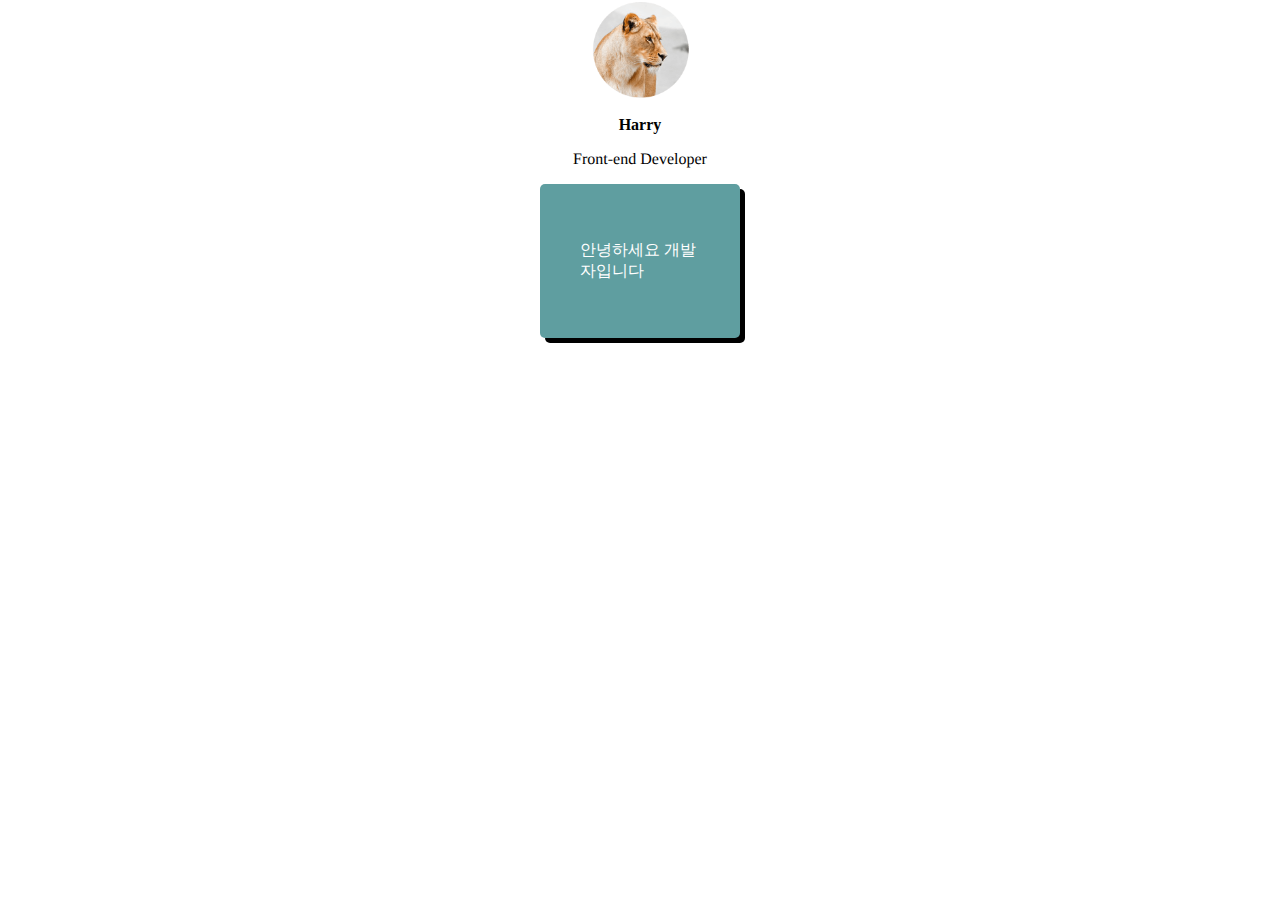
<file: html/index.html>
<!DOCTYPE html>
<html>
    <head>
        <meta charset="UTF-8">
        <title>Document</title>
        <link href="css/main.css" rel="stylesheet" >
    </head>
    <body>

        <img src="lion.png" class="profile">
        <h3 class="title"> Harry</h3>
        <p class="content">Front-end Developer</p>
        <div class="box">
            <p>안녕하세요 개발자입니다</p>
        </div>



    </body>
</html>
</file>
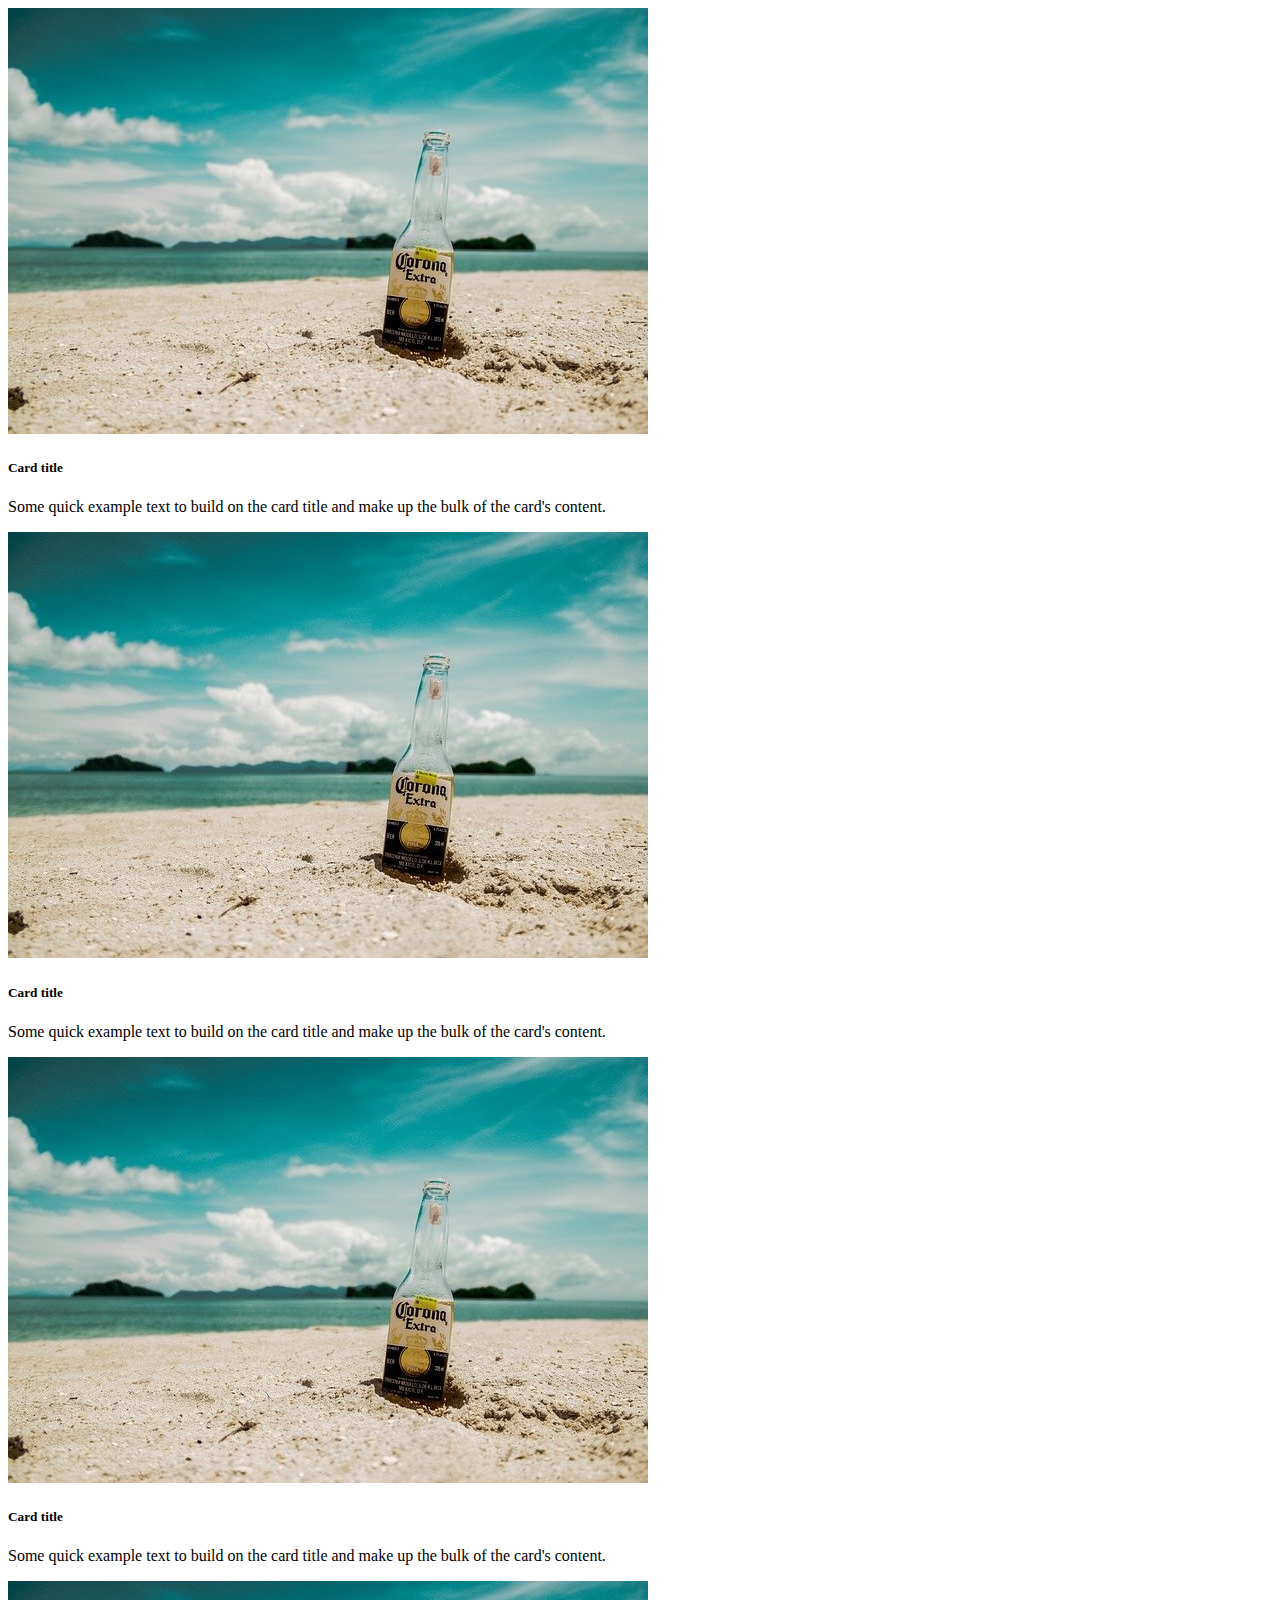
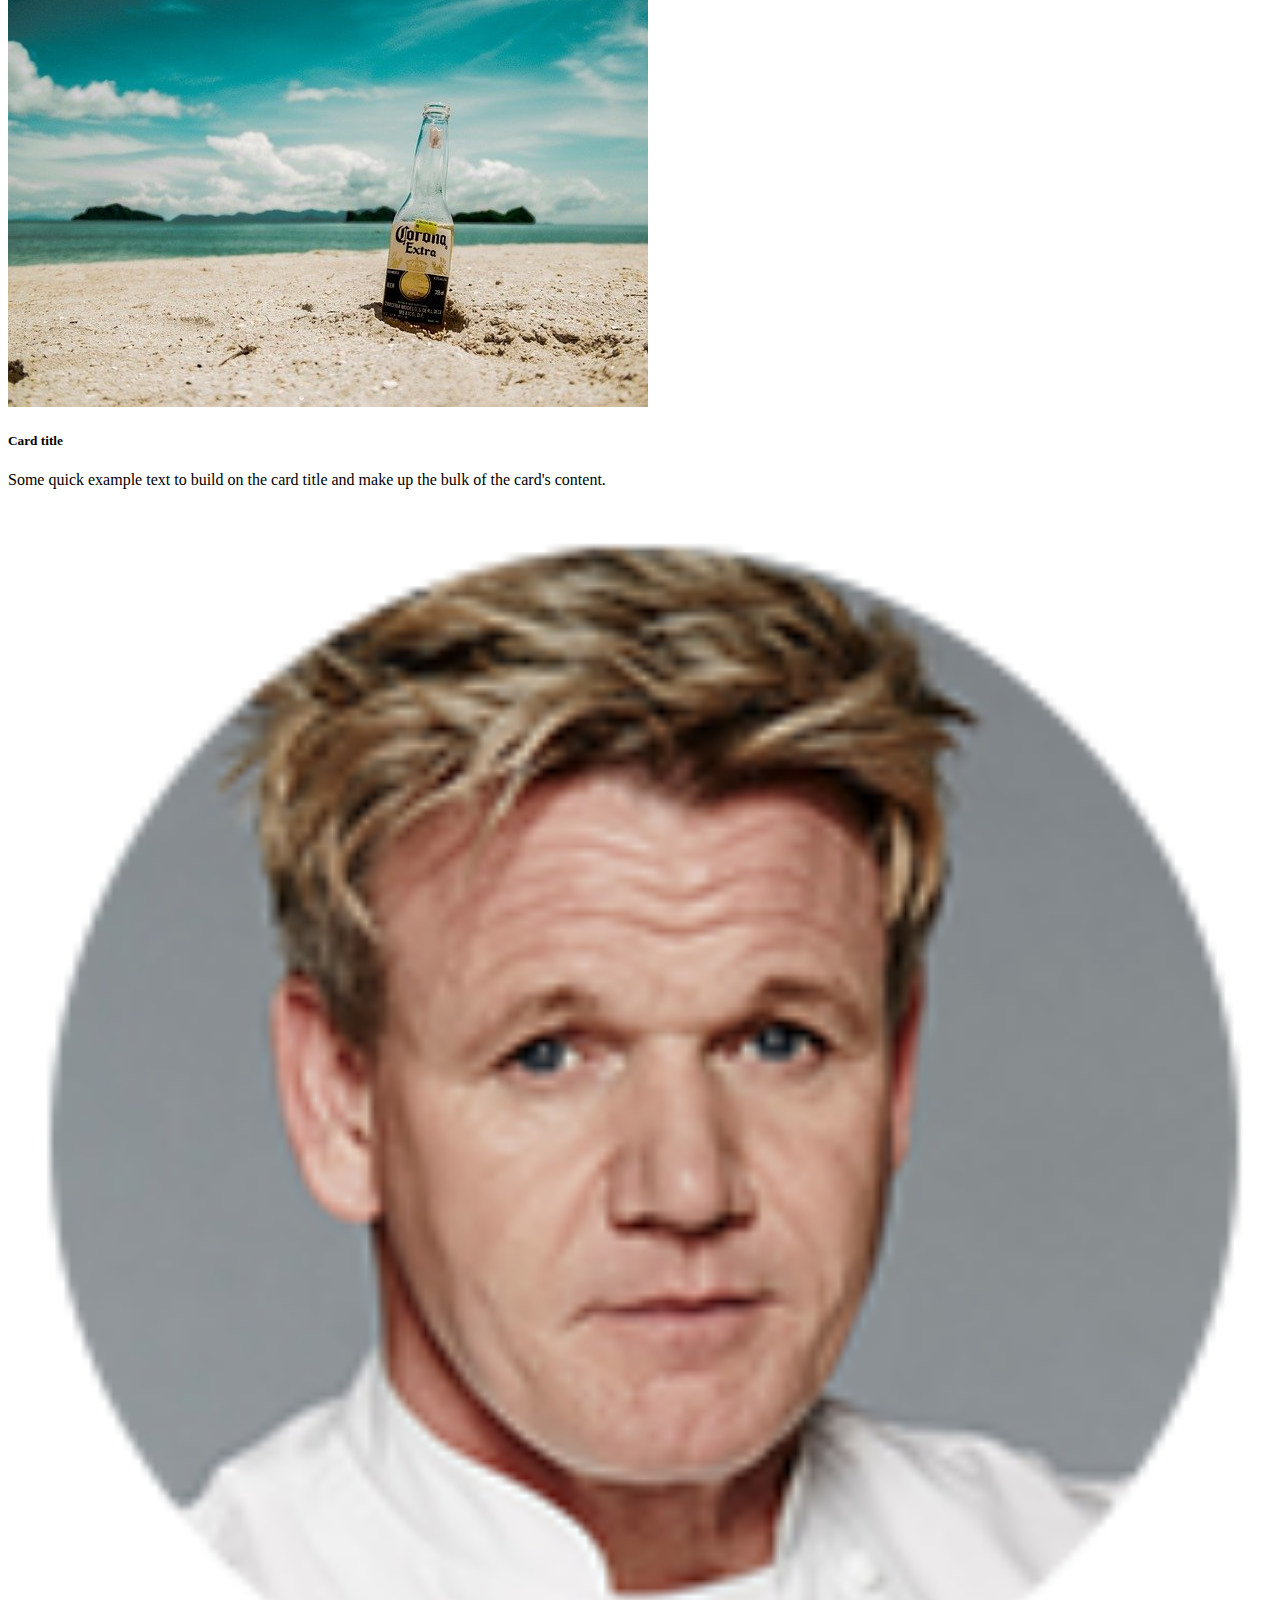
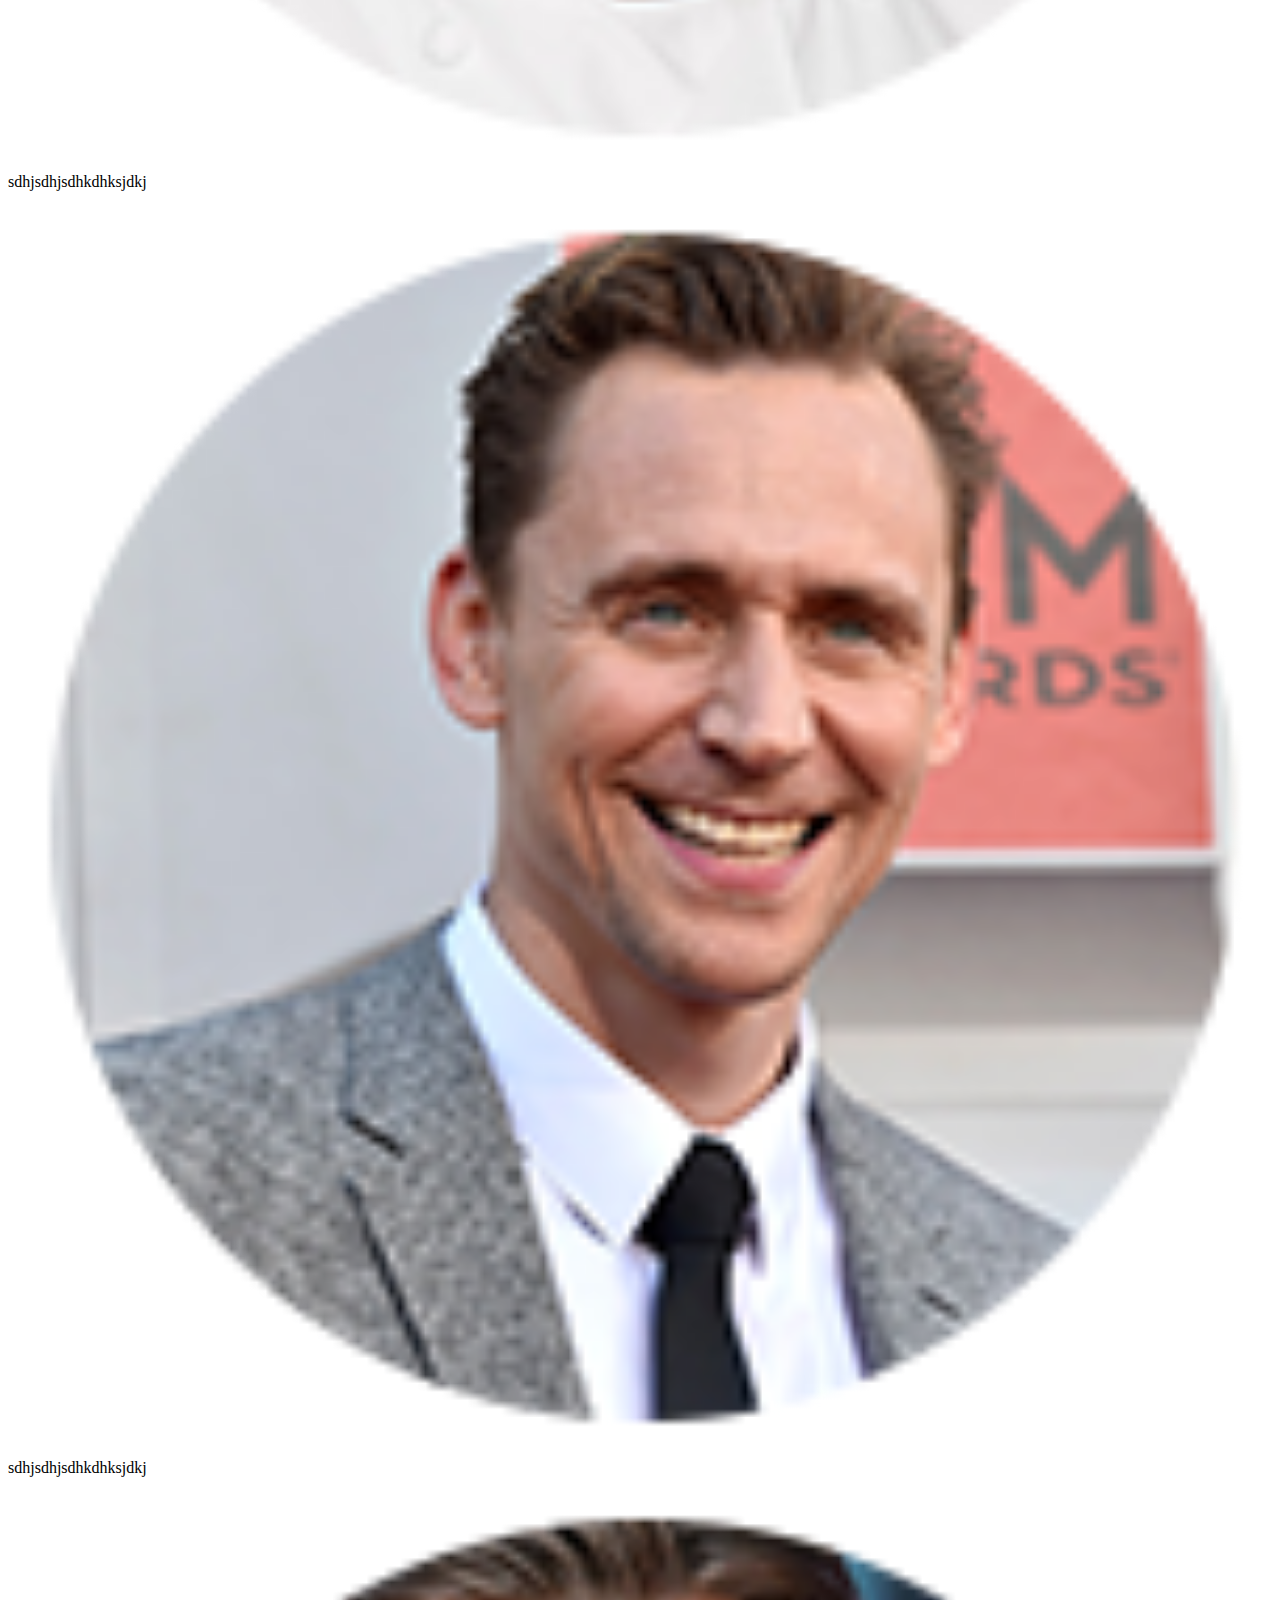
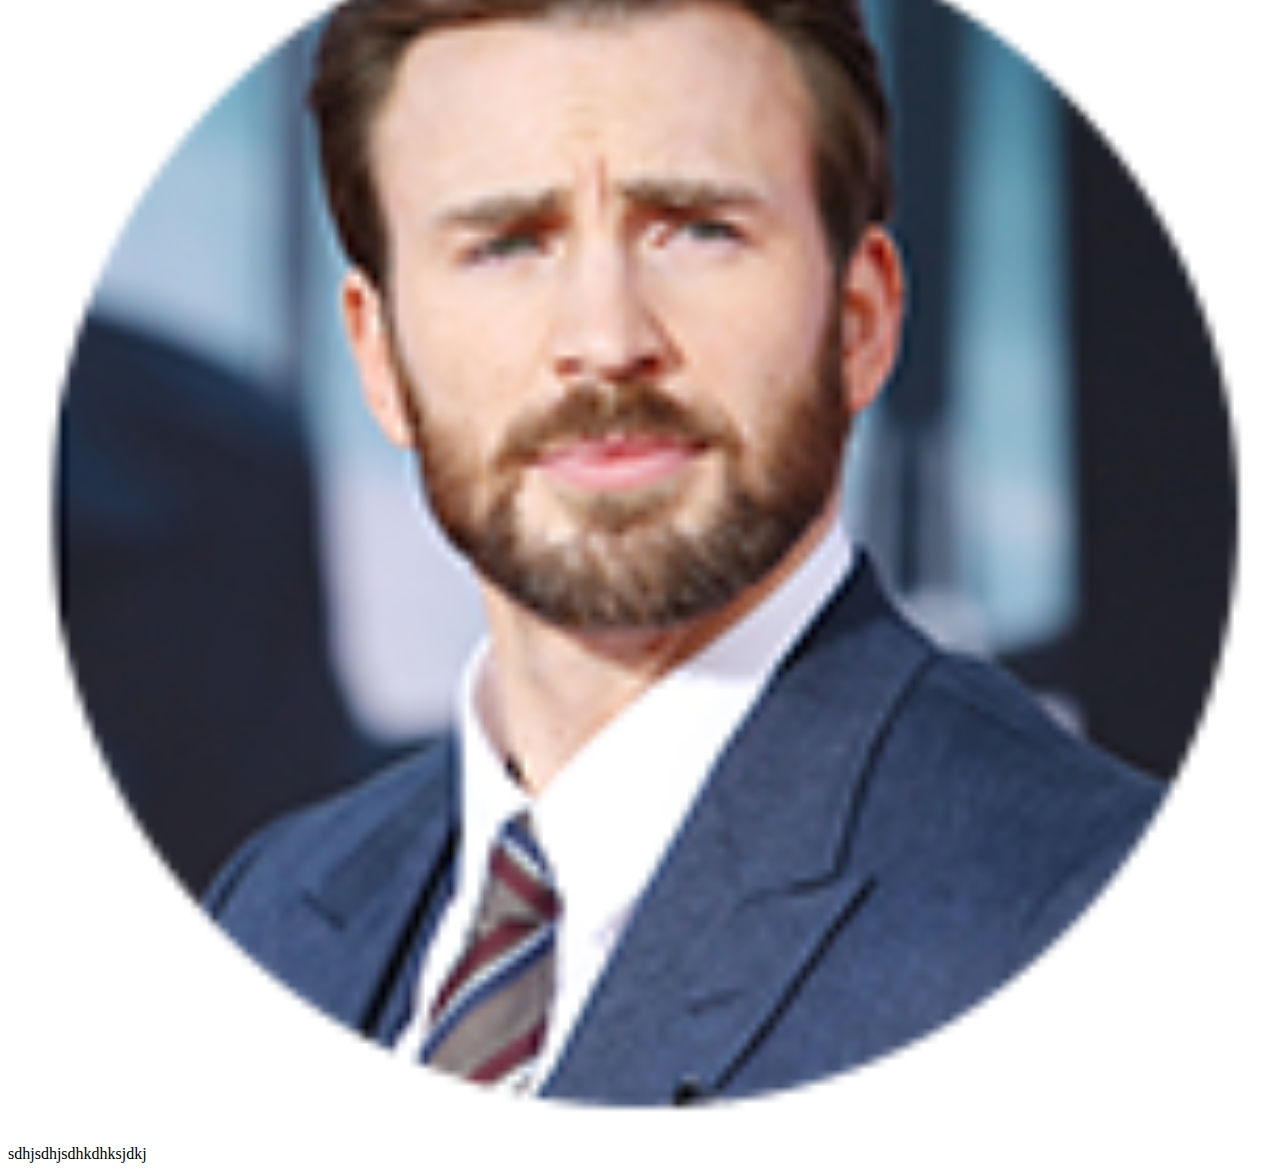
<file: html2/index.html>
<!doctype html>
<html lang="en">

<head>
    <meta charset="utf-8">
    <meta name="viewport" content="width=device-width, initial-scale=1">
    <title>Bootstrap demo</title>
    <link href="https://cdn.jsdelivr.net/npm/bootstrap@5.2.3/dist/css/bootstrap.min.css" rel="stylesheet"
        integrity="sha384-rbsA2VBKQhggwzxH7pPCaAqO46MgnOM80zW1RWuH61DGLwZJEdK2Kadq2F9CUG65" crossorigin="anonymous">
        
    </head>

<body>

    <div class="container">
        <div class="row">
            <div class="col-12 col-md-6 col-lg-3">
            <div class="card" style="width: 100%;">
                <img src="img/photo1.jpg" class="card-img-top">
                <div class="card-body">
                    <h5 class="card-title">Card title</h5>
                    <p class="card-text">Some quick example text to build on the card title and make up the bulk of the
                        card's content.</p>
                </div>
            </div>
        </div>

        <div class="col-12 col-md-6 col-lg-3">
            <div class="card" style="width: 100%;">
                <img src="img/photo1.jpg" class="card-img-top">
                <div class="card-body">
                    <h5 class="card-title">Card title</h5>
                    <p class="card-text">Some quick example text to build on the card title and make up the bulk of the
                        card's content.</p>
                </div>
            </div>
        </div>

        <div class="col-12 col-md-6 col-lg-3">
            <div class="card" style="width: 100%;">
                <img src="img/photo1.jpg" class="card-img-top">
                <div class="card-body">
                    <h5 class="card-title">Card title</h5>
                    <p class="card-text">Some quick example text to build on the card title and make up the bulk of the
                        card's content.</p>
                </div>
            </div>
        </div>

        <div class="col-12 col-md-6 col-lg-3">
            <div class="card" style="width: 100%;">
                <img src="img/photo1.jpg" class="card-img-top">
                <div class="card-body">
                    <h5 class="card-title">Card title</h5>
                    <p class="card-text">Some quick example text to build on the card title and make up the bulk of the
                        card's content.</p>
                </div>
            </div>
        </div>

        </div>
    </div>


    <div class="container">
        <div class="row">
            <div class="col-2 order-md-2">
                <img src="img/author.png" width="100%">
            </div>
            <div class="col-10 col-md-5 order-md-1">sdhjsdhjsdhkdhksjdkj</div>
            <div class="col order-md-3"></div>
        </div>
        <div class="row">
            <div class="col-2 order-md-2">
                <img src="img/author2.png" width="100%">
            </div>
            <div class="col-10 col-md-5 order-md-3">sdhjsdhjsdhkdhksjdkj</div>
            <div class="col order-md-1"></div>

        </div>
        <div class="row">
            <div class="col-2 order-md-2">
                <img src="img/author3.png" width="100%">
            </div>
            <div class="col-10 col-md-5 order-md-1">sdhjsdhjsdhkdhksjdkj</div>
            <div class="col order-md-3"></div>
        </div>
    </div>



















    <script src="https://cdn.jsdelivr.net/npm/bootstrap@5.2.3/dist/js/bootstrap.bundle.min.js"
        integrity="sha384-kenU1KFdBIe4zVF0s0G1M5b4hcpxyD9F7jL+jjXkk+Q2h455rYXK/7HAuoJl+0I4"
        crossorigin="anonymous"></script>
</body>

</html>
</file>
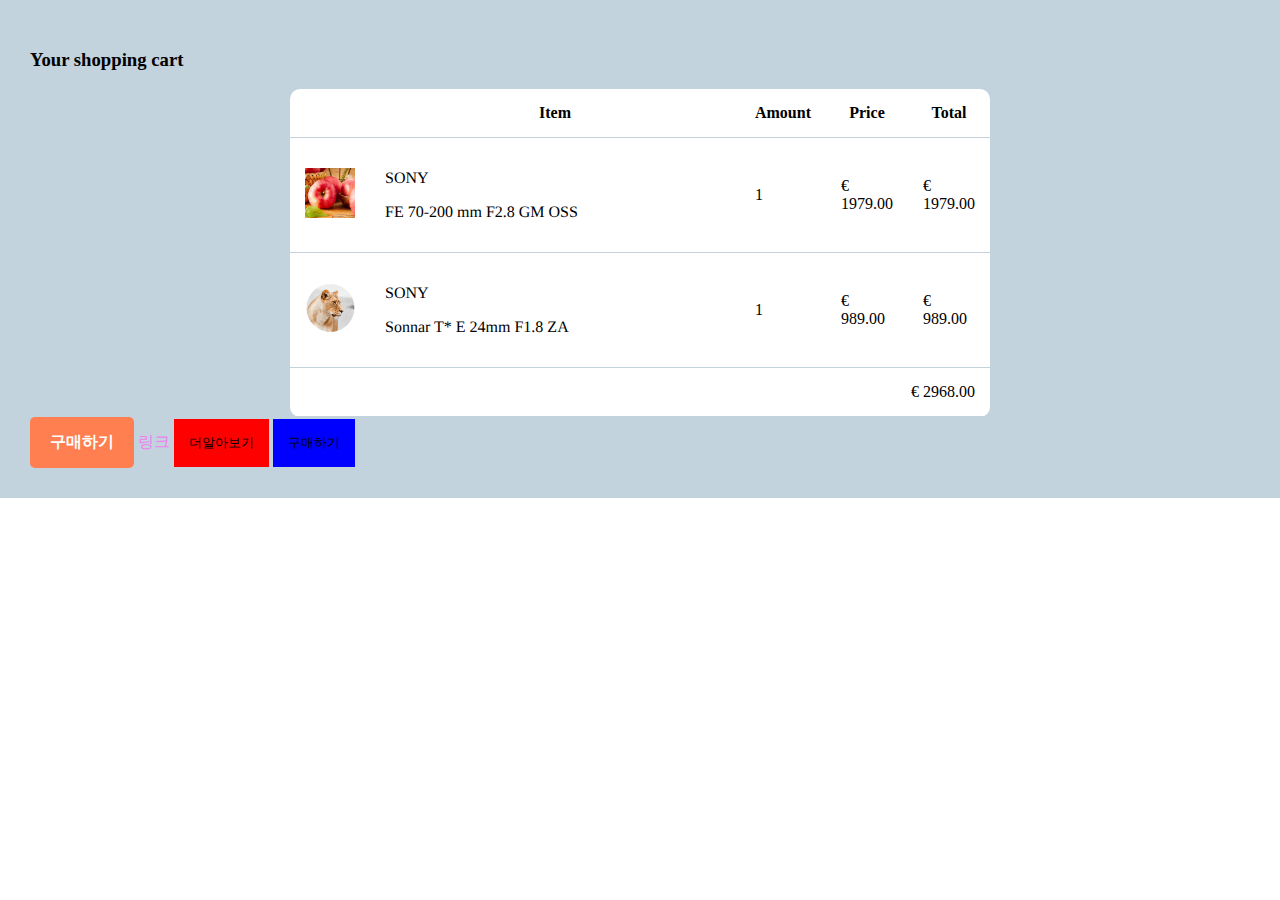
<file: html/cart.html>
<!DOCTYPE html>
<html>

<head>
    <meta charset="UTF-8">
    <title>Document</title>
    <link href="css/main.css" rel="stylesheet">
</head>

<body>


    <div class="cart-background">
        <h3>Your shopping cart</h3>
        <table class="cart-table">
            <thead>
                <tr >
                    <th></th>
                    <th>Item</th>
                    <th>Amount</th>
                    <th>Price</th>
                    <th>Total</th>
                </tr>
            </thead>
            <tbody>
                <tr>
                    
                    <td><img src="apple.jpg" width="50px"></td>
                    <td><p>SONY</p><p>FE 70-200 mm F2.8 GM OSS</p></td>
                    <td>1</td>
                    <td>€ 1979.00</td>
                    <td>€ 1979.00</td>
                </tr>
            </tbody>
            <tbody>
                <tr>
                    
                    <td><img src="lion.png" width="50px"></td>
                    <td><p>SONY</p><p>Sonnar T* E 24mm F1.8 ZA</p></td>
                    <td>1</td>
                    <td>€ 989.00</td>
                    <td>€ 989.00</td>
                </tr>
            </tbody>
            <tbody>
                <tr>
                    <td colspan="5" style="text-align: right;">€ 2968.00</td>
                </tr>
            </tbody>
        </table>

        <button class="btn">구매하기</button>
        <a href="#" class="custom-link">링크</a>
        <button class="main-btn bg-red ">더알아보기</button>
        <button class="main-btn bg-blue">구매하기</button>

    </div>
    


</body>

</html>
</file>
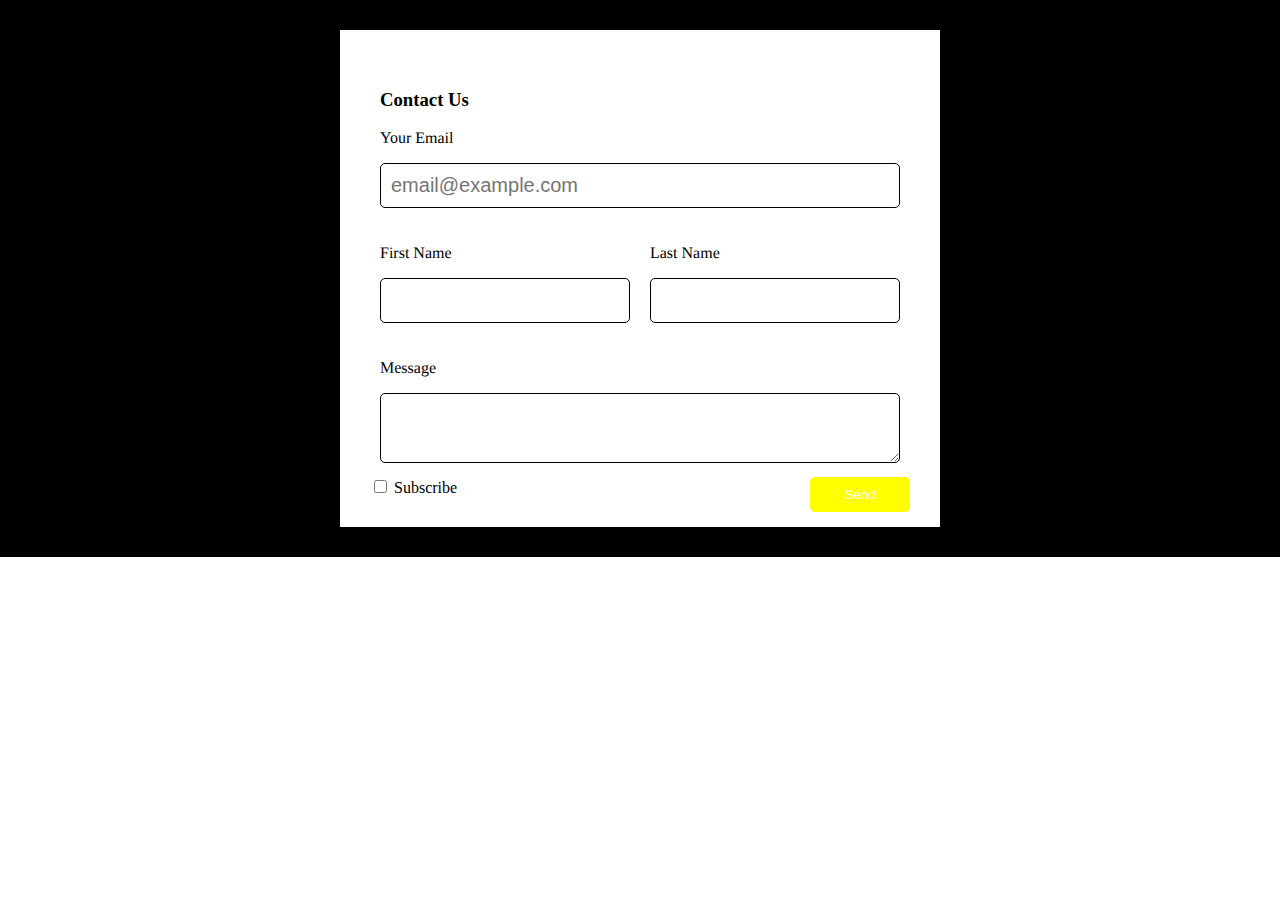
<file: html/contact us.html>
<!DOCTYPE html>
<html>
    <head>
        <meta charset="UTF-8">
        <title>Document</title>
        <link href="css/main.css" rel="stylesheet" >
    </head>
    <body>
        <div class="form-background">
            <div class="form-white">
                <form>
                    <div class="w-100">
                        <h3>Contact Us</h3>
                        <p>Your Email</p>
                        <input class="form-input" placeholder="email@example.com" type="email">
                    </div>
                    <div class="w-50">
                        <p>First Name</p>
                        <input class="form-input" type="text">
                    </div>
                    <div class="w-50">
                        <p>Last Name</p>
                        <input class="form-input" type="text">
                    </div>
                    <div style="clear: both;"></div>

                    <div class="w-100">
                        <p>Message</p>
                        <textarea class="form-input"></textarea>
                    </div>

                    <div>
                        <input id="sub" type="checkbox">
                        <label for="sub">Subscribe</label>
                        <button class="yellow-button">Send</button>
                    </div>


                </form>
            </div>
        </div>

        


      





    </body>
</html>
</file>
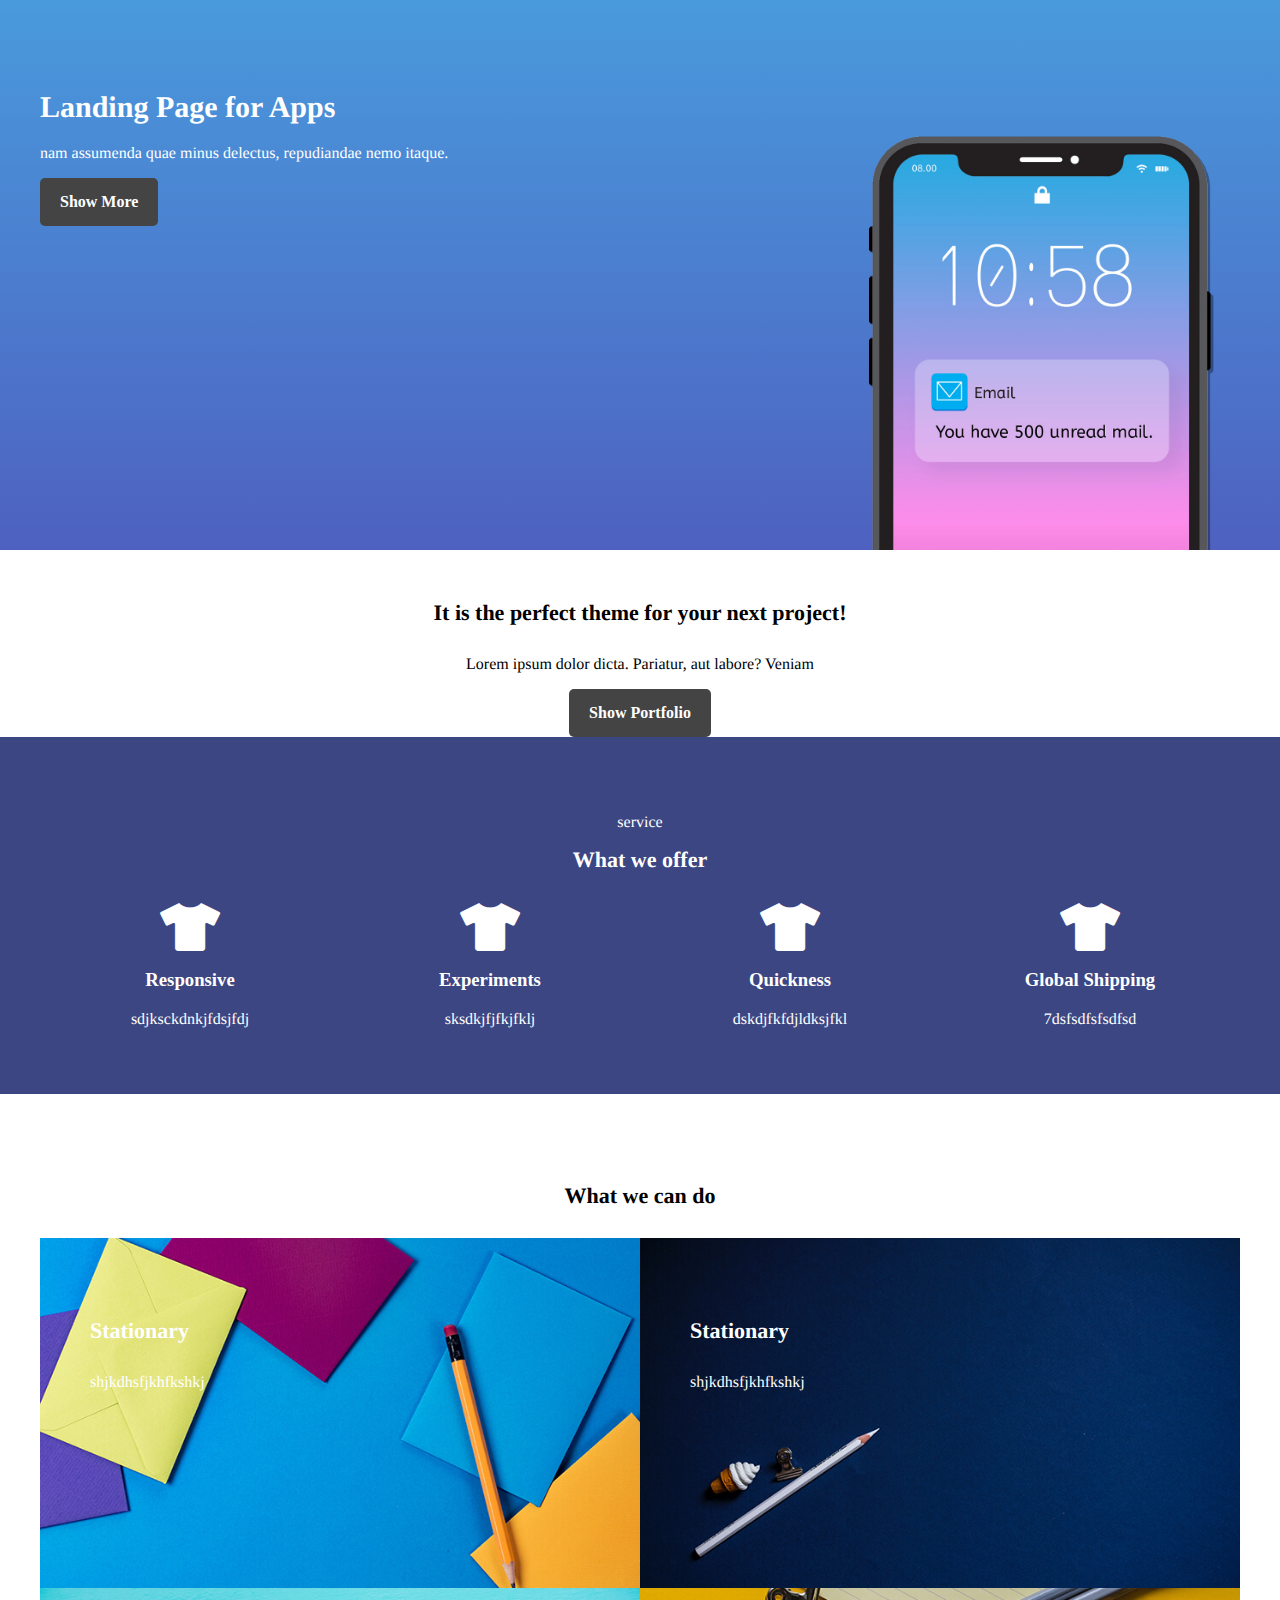
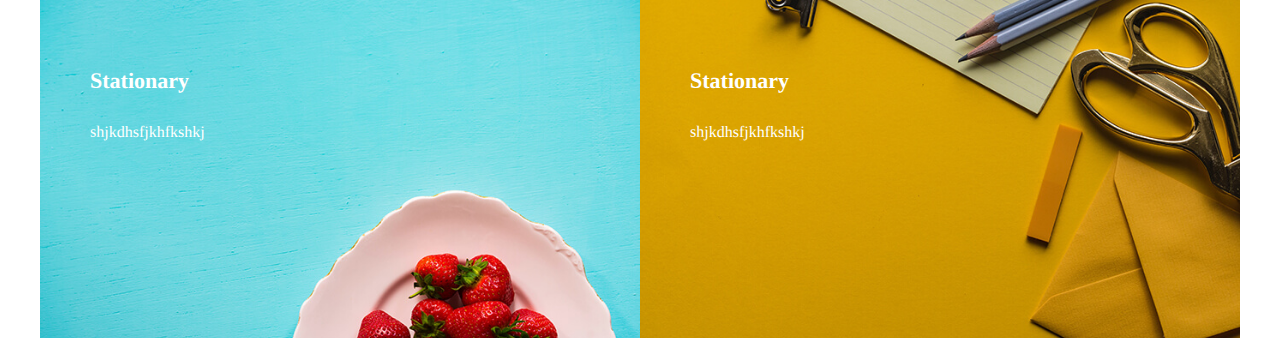
<file: html/Landing Page.html>
<!DOCTYPE html>
<html lang="en">

<head>
    <meta charset="UTF-8">
    <link href="css/main.css" rel="stylesheet">
    <meta name="viewport" content="width=device-width, initial-scale=1.0">
    <link rel="stylesheet" href="fontawesome/css/all.min.css" />
    <title>Document</title>
</head>

<body>
    <div class="Page-background">
        <div class="Page-container">
            <div class="Page-text">
                <h1>Landing Page for Apps</h1>
                <p>nam assumenda quae minus delectus, repudiandae nemo itaque.</p>
                <button class="btn btn-black">Show More</button>
            </div>
            <img src="img/iphone.png" class="Page-iphone">
        </div>
    </div>

    <div class="Page-mid">
        <h4>It is the perfect theme for your next project!</h4>
        <p style="color: black;">Lorem ipsum dolor dicta. Pariatur, aut labore? Veniam</p>
        <div class="Page-button">
            <button class="btn btn-black">Show Portfolio</button>
        </div>
    </div>

    <div class="service">
        <div class="Page-container">

            <p style="text-align: center;">service</p>
            <h4 style="margin-top: 0;">What we offer</h4>
            <div class="service-items">
                <div>
                    <i class="fas fa-tshirt fa-3x"></i>
                    <h3>Responsive</h3>
                    <p>sdjksckdnkjfdsjfdj</p>
                </div>
                <div>
                    <i class="fas fa-tshirt fa-3x"></i>
                    <h3>Experiments</h3>
                    <p>sksdkjfjfkjfklj</p>
                </div>
                <div>
                    <i class="fas fa-tshirt fa-3x"></i>
                    <h3>Quickness</h3>
                    <p>dskdjfkfdjldksjfkl</p>
                </div>
                <div>
                    <i class="fas fa-tshirt fa-3x"></i>
                    <h3>Global Shipping</h3>
                    <p>7dsfsdfsfsdfsd</p>
                </div>
            </div>
        </div>
    </div>

    <div class="portfolio">
        <h4>What we can do</h4>
        <div class="portfolio-container">
            <div class="portfolio-item1">
                <div class="white-box"></div>
                <div class="portfolio-text">
                    <h4>Stationary</h4>
                    <p>shjkdhsfjkhfkshkj</p>
                </div>
            </div>
            <div class="portfolio-item2">
                <div class="white-box"></div>
                <div class="portfolio-text">
                    <h4>Stationary</h4>
                    <p>shjkdhsfjkhfkshkj</p>
                </div>
            </div>
            <div class="portfolio-item3">
                <div class="white-box"></div>
                <div class="portfolio-text">
                    <h4>Stationary</h4>
                    <p>shjkdhsfjkhfkshkj</p>
                </div>
            </div>
            <div class="portfolio-item4">
                <div class="white-box"></div>
                <div class="portfolio-text">
                    <h4>Stationary</h4>
                    <p>shjkdhsfjkhfkshkj</p>
                </div>
            </div>
        </div>
    </div>
    <div style="clear: both"></div>

















</body>

</html>
</file>
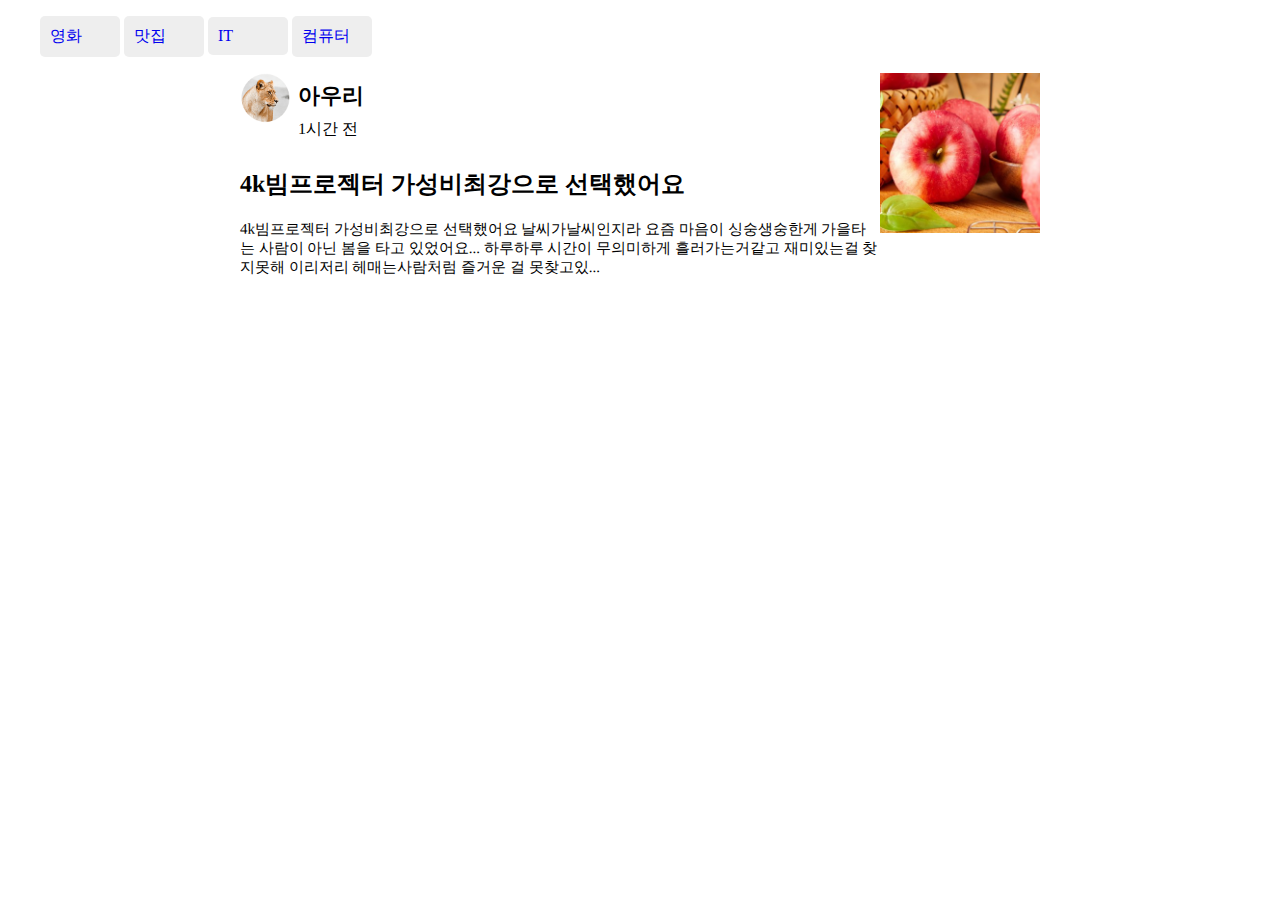
<file: html/layout1.html>
<!DOCTYPE html>
<html>
    <head>
        <meta charset="UTF-8">
        <title>Document</title>
        <link href="css/main.css" rel="stylesheet">
    </head>
    <body>


        <nav>
            <ul class="navbar">
                <li><a href="#">영화</a></li>
                <li><a href="#">맛집</a></li>
                <li><a href="#">IT</a></li>
                <li><a href="#">컴퓨터</a></li>
            </ul>
        </nav>

        <section></section>
        <footer></footer>






        <div class="container">
            <div class="blog-content">
                <div>
                    <img src="lion.png" class="blog-profile">
                    <div class="blog-name">
                        <h4 style="margin: 8px;">아우리</h4>
                        <p style="margin: 8px;">1시간 전</p>
                    </div>
                </div>
                <div style="clear: both;"></div>
                <div style="margin-top: 10px;">
                    <h2>4k빔프로젝터 가성비최강으로 선택했어요</h2>
                    <p style="font-size: 15px;">4k빔프로젝터 가성비최강으로 선택했어요 날씨가날씨인지라 
                        요즘 마음이 싱숭생숭한게 가을타는 사람이 아닌 봄을 타고 있었어요...
                        하루하루 시간이 무의미하게 흘러가는거같고 재미있는걸 찾지못해 이리저리 헤매는사람처럼 
                        즐거운 걸 못찾고있...</p>

                    
                </div>
            </div>
            <div class="blog-img">
                <img src="apple.jpg" width="100%">
            </div>

        </div>

    </body>
</html>
</file>
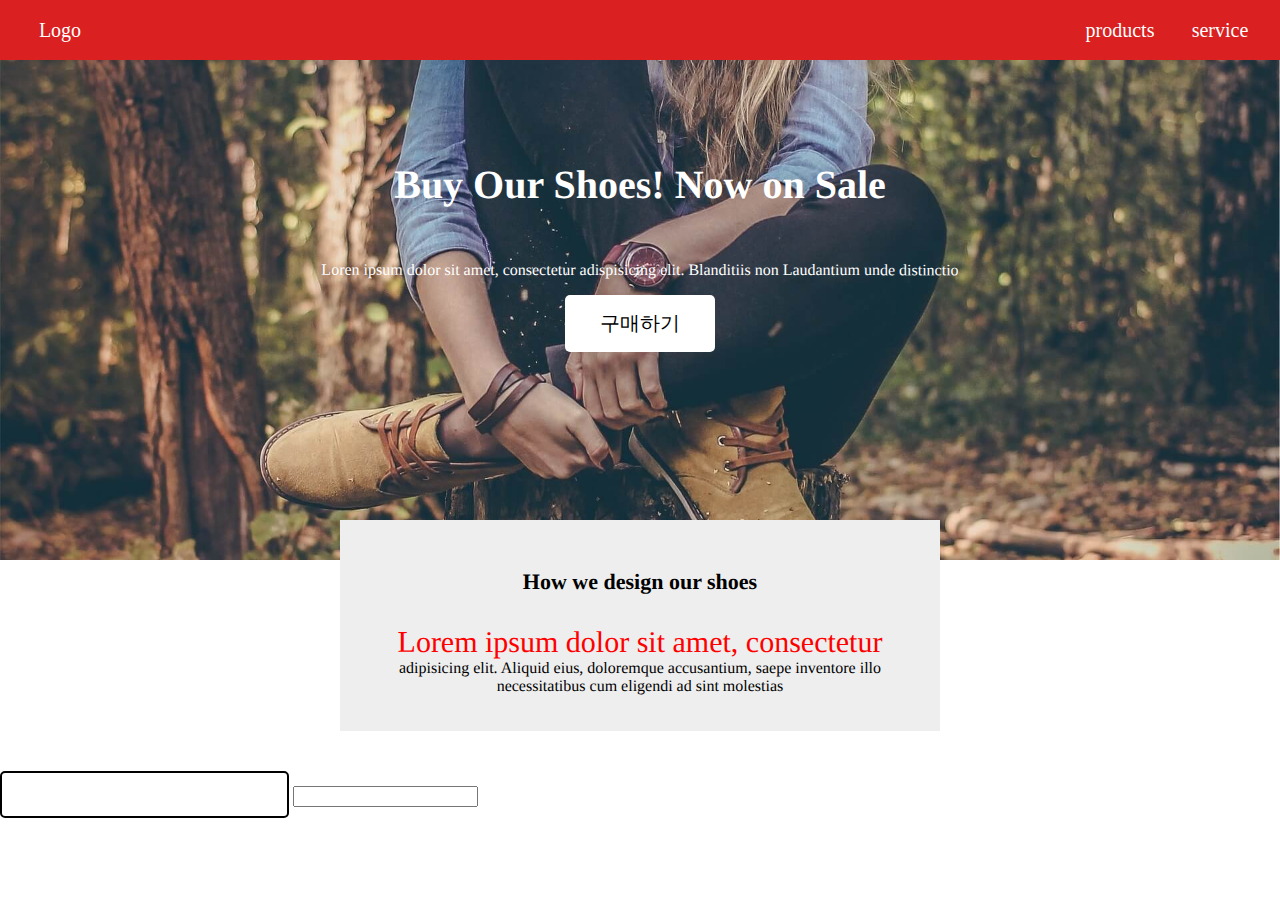
<file: html/layout2.html>
<!DOCTYPE html>
<html>

<head>
    <meta charset="UTF-8">
    <title>Document</title>
    <link href="css/main.css" rel="stylesheet">
    <meta name="viewport" content="width=device-width,
    initial-scale=1.0">
</head>

<body>
    <nav class="nav-container">
        <div class="nav-item">Logo</div>
        <div class="nav-item" style="flex-grow: 1;"></div>
        <div class="nav-item">products</div>
        <div class="nav-item">service</div>
    </nav>



    <div class="main-background">
        <h4 class="main-title">Buy Our Shoes! Now on Sale</h4>
        <p class="main-content">Loren ipsum dolor sit amet, consectetur
            adispisicing elit. Blanditiis non Laudantium
            unde distinctio</p>
        <button class="main-button">구매하기</button>


    </div>

    <div class="explain-box">
        <h4>How we design our shoes</h4>
        <p class="pseudo">Lorem ipsum dolor sit amet, consectetur
            adipisicing elit. Aliquid eius, doloremque
            accusantium, saepe inventore illo necessitatibus
            cum eligendi ad sint molestias</p>
    </div>


    
    <form>
        <input type="text" class="text-input">
        <input type="text">


    </form>

</body>

</html>
</file>
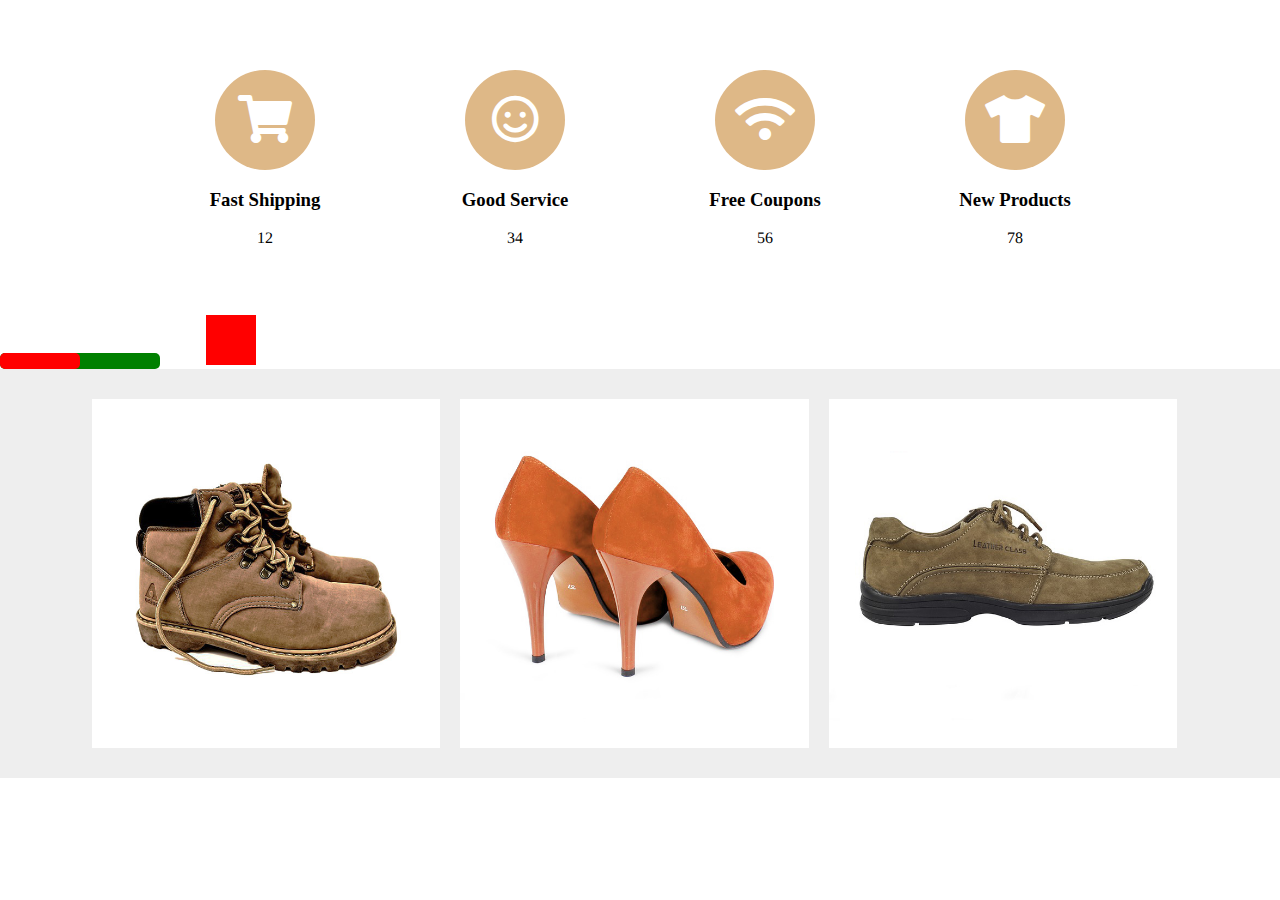
<file: html/layout3.html>
<!DOCTYPE html>
<html lang="en">

<head>
    <meta charset="UTF-8">
    <link href="css/main.css" rel="stylesheet">
    <meta name="viewport" content="width=device-width, initial-scale=1.0">
    <link rel="stylesheet" href="fontawesome/css/all.min.css" />

</head>

<body>
    <div class="product-container">
        <div>
            <i class="fas fa-shopping-cart fa-3x"></i>
            <h3>Fast Shipping</h3>
            <p>12</p>
        </div>
        <div>
            <i class="far fa-smile fa-3x"></i>
            <h3>Good Service</h3>
            <p>34</p>
        </div>
        <div>
            <i class="fas fa-wifi fa-3x"></i>
            <h3>Free Coupons</h3>
            <p>56</p>
        </div>
        <div>
            <i class="fas fa-tshirt fa-3x"></i>
            <h3>New Products</h3>
            <p>78</p>
        </div>
        
    </div>



<progress value="0.5"></progress>

<style>
progress {
    appearance: none;
    background: white;
    color: red;
}

progress::-webkit-progress-bar {
    background-color: green;
    border-radius: 5px;
}

progress::-webkit-progress-value {
    background-color: red;
    border-radius: 5px;
}





</style>


<input type="range">

<style>

input[type=range] {
    appearance: none;
}
    
input[type=range]::-webkit-slider-thumb {
    appearance: none;
    background: red;
    width: 50px;
    height: 50px;
}



</style>



    <div class="shop-bg">
        <div class="shop-container">
            <div class="shop-item">
                <div style="position: relative;">
                    <div class="overlay-wrap">
                        <div class="overlay-black">
                          <span style="color: white ;">$60</span>
                        </div>
                      </div>
                      <img src="img/product1.jpg">
                </div>
            </div>
            <div class="shop-item">
                <img src="img/product2.jpg">

            </div>
            <div class="shop-item">
                <img src="img/product3.jpg">
            </div>
        </div>
    </div>










</body>

</html>
</file>
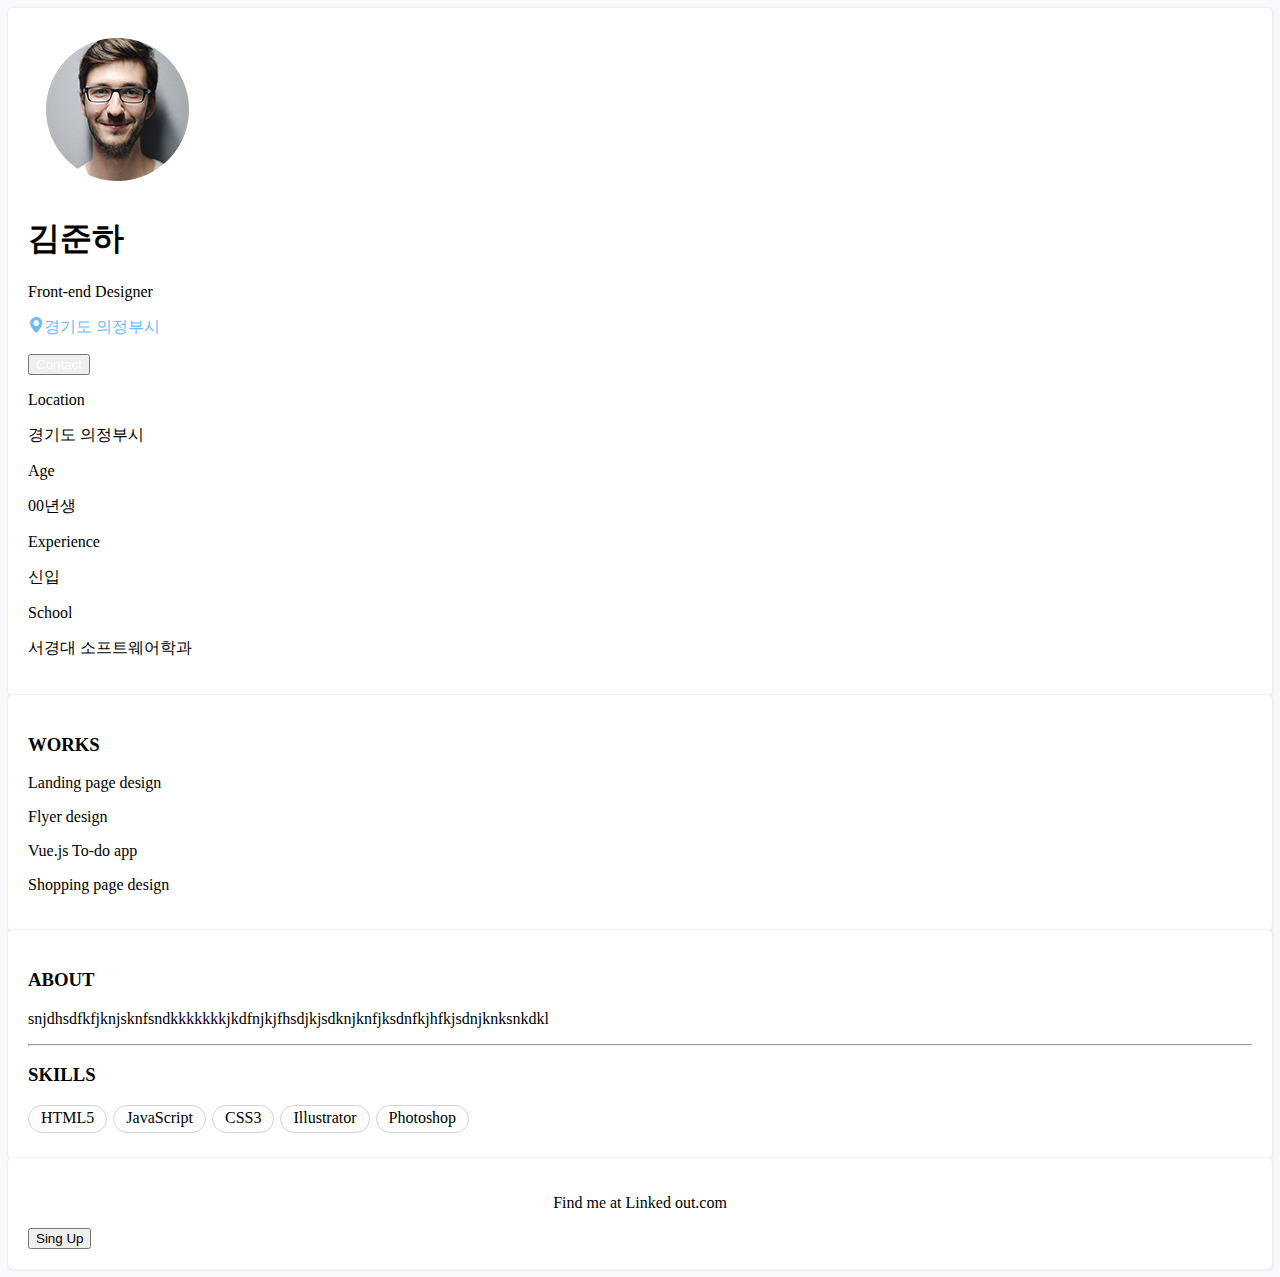
<file: html2/SNSProfile.html>
<!doctype html>
<html lang="en">

<head>
    <meta charset="utf-8">
    <meta name="viewport" content="width=device-width, initial-scale=1">
    <title>Bootstrap demo</title>
    <link href="https://cdn.jsdelivr.net/npm/bootstrap@5.2.3/dist/css/bootstrap.min.css" rel="stylesheet"
        integrity="sha384-rbsA2VBKQhggwzxH7pPCaAqO46MgnOM80zW1RWuH61DGLwZJEdK2Kadq2F9CUG65" crossorigin="anonymous">
    <link rel="stylesheet" href="https://cdn.jsdelivr.net/npm/bootstrap-icons@1.7.1/font/bootstrap-icons.css">

    <link href="main.css" rel="stylesheet">
</head>

<body style="background: #f7f9fc">

    <div class="container white-box">
        <div class="row">
            <div class="col-md-8">
                <div class="d-flex">
                    <div class="flex-shrink-0">
                        <img src="img/profile-pic.png">
                    </div>
                    <div class="flex-grow-1 ms-3 skycolor">
                        <h1>김준하</h1>
                        <p>Front-end Designer</p>
                        <i class="bi bi-geo-alt-fill color-sky" style="float: left;""></i>
                      <p class=" color-sky">경기도 의정부시</p>
                            <button type=" button" class="btn btn-info" style="color: white;">Contact</button>

                    </div>
                </div>

            </div>
            <div class="col-md-4">
                <div class="row">
                    <div class="col-5">
                        <p>Location</p>
                    </div>
                    <div class="col-7">
                        <p>경기도 의정부시</p>
                    </div>
                    <div class="col-5">
                        <p>Age</p>
                    </div>
                    <div class="col-7">
                        <p>00년생</p>
                    </div>
                    <div class="col-5">
                        <p>Experience</p>
                    </div>
                    <div class="col-7">
                        <p>신입</p>
                    </div>
                    <div class="col-5">
                        <p>School</p>
                    </div>
                    <div class="col-7">
                        <p>서경대 소프트웨어학과</p>
                    </div>




                </div>
            </div>
        </div>


    </div>
    <div class="container mt-5">
    <div class="row">
        <div class="col-md-3">
            
            <div class="white-box">
                <h3>WORKS</h3>
                <p>Landing page design</p>
                <p>Flyer design</p>
                <p>Vue.js To-do app</p>
                <p>Shopping page design</p>

            </div>
            
        </div>
        <div class="col-md-6">
            <div class="white-box" style="word-break:break-all;">
                <h3>ABOUT</h3>
                <p>snjdhsdfkfjknjsknfsndkkkkkkkjkdfnjkjfhsdjkjsdknjknfjksdnfkjhfkjsdnjknksnkdkl</p>
                <hr>
                <h3>SKILLS</h3>
                <span class="pill">HTML5</span>
                <span class="pill">JavaScript</span>
                <span class="pill">CSS3</span>
                <span class="pill">Illustrator</span>
                <span class="pill">Photoshop</span>


            </div>
        </div>
        <div class="col-md-3">
            <div class="container white-box">
                
                    
                    <p style="display:flex ; align-items: center; justify-content: center;">Find me at Linked out.com</p>
                    <button type="button" class="btn btn-info">Sing Up</button>
                
            </div>
        </div>


    </div>
</div>
    

















    <script src="https://cdn.jsdelivr.net/npm/bootstrap@5.2.3/dist/js/bootstrap.bundle.min.js"
        integrity="sha384-kenU1KFdBIe4zVF0s0G1M5b4hcpxyD9F7jL+jjXkk+Q2h455rYXK/7HAuoJl+0I4"
        crossorigin="anonymous"></script>
</body>

</html>
</file>
<file: html/css/main.css>
@font-face {
    font-family: '이쁜폰트';
    src: url(../font/NanumSquareR.woff);
}



p,
input,
textarea {
    box-sizing: border-box;
}

body {
    margin: 0px;
    font-family: 'gulim';
}

p,
h4,
h4,
h2,
h1,
span {
    transform: rotate(0.03deg);
}

.profile {
    width: 100px;
    display: block;
    margin-left: auto;
    margin-right: auto
}

.title {
    text-align: center;
    font-size: 16px
}

.content {
    text-align: center
}

.box {
    width: 200px;
    background-color: cadetblue;
    margin: 10px;
    padding: 40px;
    border-radius: 5px;
    margin-left: auto;
    margin-right: auto;
    color: white;
    box-shadow: 5px 5px black;
}

.container {
    width: 800px;
    display: block;
    margin-left: auto;
    margin-right: auto
}



.left-menu {
    width: 75%;
    height: 200px;

    float: left;

}

.right {
    width: 25%;
    height: 200px;

    float: left;

}

.blog-content {
    width: 80%;
    height: 200px;

    float: left;
}

.blog-img {
    width: 20%;
    height: 200px;

    float: left;
}

.blog-profile {
    width: 50px;
    display: block;
    float: left;
}

.blog-name {
    float: left;
}

.navbar li {
    display: inline-block;
    width: 60px;
    background: #eee;
    padding: 10px;
    border-radius: 5px;
}

.navbar a {
    font-size: 16px;
    text-decoration: none;
}

.main-background {
    width: 100%;
    height: 500px;
    background-image: url(../img/shoes.jpg);
    background-size: cover;
    background-repeat: no-repeat;
    background-position: center;
    padding: 1px;
    text-align: center;
    position: relative;
}




.main-title {
    color: white;
    font-size: 40px;
    margin-top: 100px;

}

.main-content {
    color: white;

}

.main-button {
    padding: 15px;
    font-size: 20px;
    background: white;
    border: none;
    border-radius: 5px;
    position: absolute;
    left: 0;
    right: 0;
    margin: auto;
    width: 150px;
}

.explain-box {
    width: 80%;
    max-width: 600px;
    margin: auto;
    padding: 20px;
    text-align: center;
    background: #eee;
    position: relative;
    top: -40px;
}

.text-input {
    padding: 10px;
    font-size: 20px;
    border: 2px solid black;
    border-radius: 5px;
}

.form-background {
    background-color: black;
    padding: 30px;
}

.form-white {
    background-color: white;
    padding: 30px;
    width: 80%;
    max-width: 600px;
    margin: auto;
}

.form-input {
    width: 100%;
    padding: 10px;
    font-size: 20px;
    border: 1px solid black;
    border-radius: 5px;
}

.w-50 {
    width: 50%;
    float: left;
    padding: 10px;
}

.w-100 {
    width: 100%;
    padding: 10px;
}

.yellow-button {
    color: white;
    width: 100px;
    padding: 10px;
    background-color: yellow;
    float: right;
    display: block;
    margin-left: auto;
    border-radius: 5px;
    border: 0;

}

td,
th {
    /* border: 1px solid black; */
}

table {
    border-collapse: collapse;
}

.cart-background {
    width: 100%;
    background-color: #c2d3de;
    padding: 30px;
}

.cart-table {
    width: 100%;
    max-width: 700px;
    margin: auto;
    background: white;
    border-radius: 10px;
}

.cart-table td,
.cart-table th {
    padding: 15px;
    border-bottom: 1px solid #c2d3de;
}

.cell-long {
    width: 700px;
}

.cart-table th:nth-child(2) {
    width: 400px;
}

.btn {
    padding: 15px;
    font-size: 20px;
    border: none;
    border-radius: 10px;
    background-color: coral;
    color: white;
    cursor: pointer;
}

.btn:hover {
    background-color: chocolate;
}

.btn:focus {
    background-color: grey;
}

.btn:active {
    background-color: brown;
}

.custom-link {
    text-decoration: none;
}

.custom-link:link {
    color: violet;
}

.custom-link:visited {
    color: black;
}

.main-btn {
    padding: 15px;
    border: none;
    cursor: pointer;
}

.bg-red {
    background: red;
}

.bg-blue {
    background: blue;
}

.f-small {
    font-size: 12px;
}

.f-mid {
    font-size: 16px;
}

.f-lg {
    font-size: 20px;
}

.flex-item {
    width: 100px;
    height: 80px;
    background-color: grey;
    margin: 5px;
}

.flex-container {
    display: flex;
}

.nav-item {
    width: 100px;
    color: white;
    text-align: center;
    font-size: 20px;

}

.nav-container {
    display: flex;
    height: 40px;
    align-items: center;
    padding: 10px;
    background-color: rgb(218, 32, 32);
}

.product-container {
    width: 80%;
    max-width: 1000px;
    margin: auto;
    margin-top: 50px;
    margin-bottom: 50px;
}

.product-container::after{
    content: '';
    display: block;
    clear: both;
    float: none;
}

.product-container div {
    float: left;
    width: 25%;
    text-align: center;
}

.product-container i {
    background-color: burlywood;
    width: 100px;
    height: 100px;
    border-radius: 50px;
    padding-top: 25px;
    box-sizing: border-box;
    color: white;
    margin-top: 20px;
}

.shop-bg {
    background-color: #eee;
    padding: 20px;
}

.shop-container {
    display: flex;
    width: 90%;
    margin: auto;
}

.shop-item {
    width: 33%;
    padding: 10px;
}

.shop-item img {
    width: 100%;
    display: block;
}

.overlay {
    position: absolute;
    width: 100%;
    height: 100%;
    background: rgba(0, 0, 0, 0.5);
    opacity: 0;
    transition: all 1s;

}

.overlay-wrap {
    position: absolute;
    width: 100%;
    height: 100%;
    overflow: hidden;

}

.overlay-black {
    width: 100%;
    height: 100%;
    background-color: rgba(0, 0, 0, 0.3);
    margin-top: 100%;
    transition: all 1s;
}

.overlay:hover {
    opacity: 1;
}

.overlay-wrap:hover .overlay-black {
    margin-top: 50%;
}

body {
    margin: 0;
}

div {
    box-sizing: border-box;
}

h1 {
    font-size: 30px;
}

h4 {
    font-size: 22px;
}

.Page-background {
    background-image: linear-gradient(to bottom, #499add, #4e61c0);
    height: 550px;
    padding: 20px;
    color: white;
}

.Page-container {

    max-width: 1200px;
    margin: auto;
}

.Page-text {
    float: left;
    margin-top: 50px;
}

.Page-iphone {
    width: 400px;
    float: right;
    margin-top: 95px;
}

.btn {
    padding: 15px 20px;
    font-size: 16px;
    font-family: 'nanumsquare';
    font-weight: 600;
    border: none;
    border-radius: 5px;
    cursor: pointer;
}

.btn-black {
    background: #444;
    color: white;
}

.btn-black:hover {
    background: blue;
    color: white;
}

.btn-black:focus {
    background: green;
    color: white;
}





.Page-mid {

    margin-top: 50px;
    text-align: center;
}

.service {
    background: rgb(60, 70, 130);
    width: 100%;
    color: white;
    text-align: center;
    padding: 60px 30px 50px 30px;

}

.service-items {
    display: flex;
}

.service-items div {
    width: 25%;
}

.portfolio {
    padding-top: 60px;
    padding-bottom: 60px;
    text-align: center;
}

.portfolio-item1 {
    position: relative;
  background-image: url(../img/portfolio-1.jpg);
  width: 50%;
  height: 350px;
  background-size: cover;
  float: left;
}

.portfolio-item2 {
    position: relative;
  background-image: url(../img/portfolio-2.jpg);
  width: 50%;
  height: 350px;
  background-size: cover;
  float: left;
}

.portfolio-item3 {
    position: relative;
    background-image: url(../img/portfolio-3.jpg);
    width: 50%;
    height: 350px;
    background-size: cover;
    float: left;
}

.portfolio-item4 {
    position: relative;
    background-image: url(../img/portfolio-4.jpg);
    width: 50%;
    height: 350px;
    background-size: cover;
    float: left;
}

.portfolio-container {
    text-align: left;
    max-width: 1200px;
    margin: auto;
}

.portfolio-text {
    color: white;
    padding: 50px;
    width: 100%;
}

.white-box{
    position: absolute;
    width: 100%;
    height: 100%;
    z-index: 2;
    border: 0px solid white;
    transition: border 0.5s;
}

.white-box:hover{
    border: 30px solid white;
}

.pseudo::first-line{
color: red;
font-size: 30px;
}







@media screen and (max-width : 992px) {
    .Page-iphone {
        width: 260px;
        display: block;
        float: none;
        margin: auto;
        margin-top: 42px;
    }

    .Page-text {
        float: none;
        margin-top: 50px;
        text-align: center;
    }

    .service-items {
        display: flex;
        flex-direction: column;
    }

    .service-items div {
        width: 100%;
    }

    .portfolio-item1 {
        float: none;
        width: 100%;
    }
    .portfolio-item2 {
        float: none;
        width: 100%;
    }
    .portfolio-item3 {
        float: none;
        width: 100%;
    }
    .portfolio-item4 {
        float: none;
        width: 100%;
    }
}

@media screen and (max-width: 1200px) {
    .main-title {
        font-size: 30px;
    }

    .product-container div {
        width: 50%;
    }

    .product-container {
        max-width: 600px;
    }
}

@media screen and (max-width: 768px) {
    .main-title {
        font-size: 20px;
    }

    .product-container div {
        width: 100%;
    }
}
</file>
<file: html2/main.css>
.white-box {
	background: white;
	padding: 20px;
	border-radius: 5px;
	box-shadow: 0.5px 0.5px 2px 1px #eee;
}

.color-sky{
    color: #6fbaf8;
}

.pill {
	display: inline-block;
	border: 1px solid lightgray;
	border-radius: 100px;
	padding: 3px 12px 5px 12px;
	margin-right: 2px;
	margin-bottom: 5px;
}
</file>
